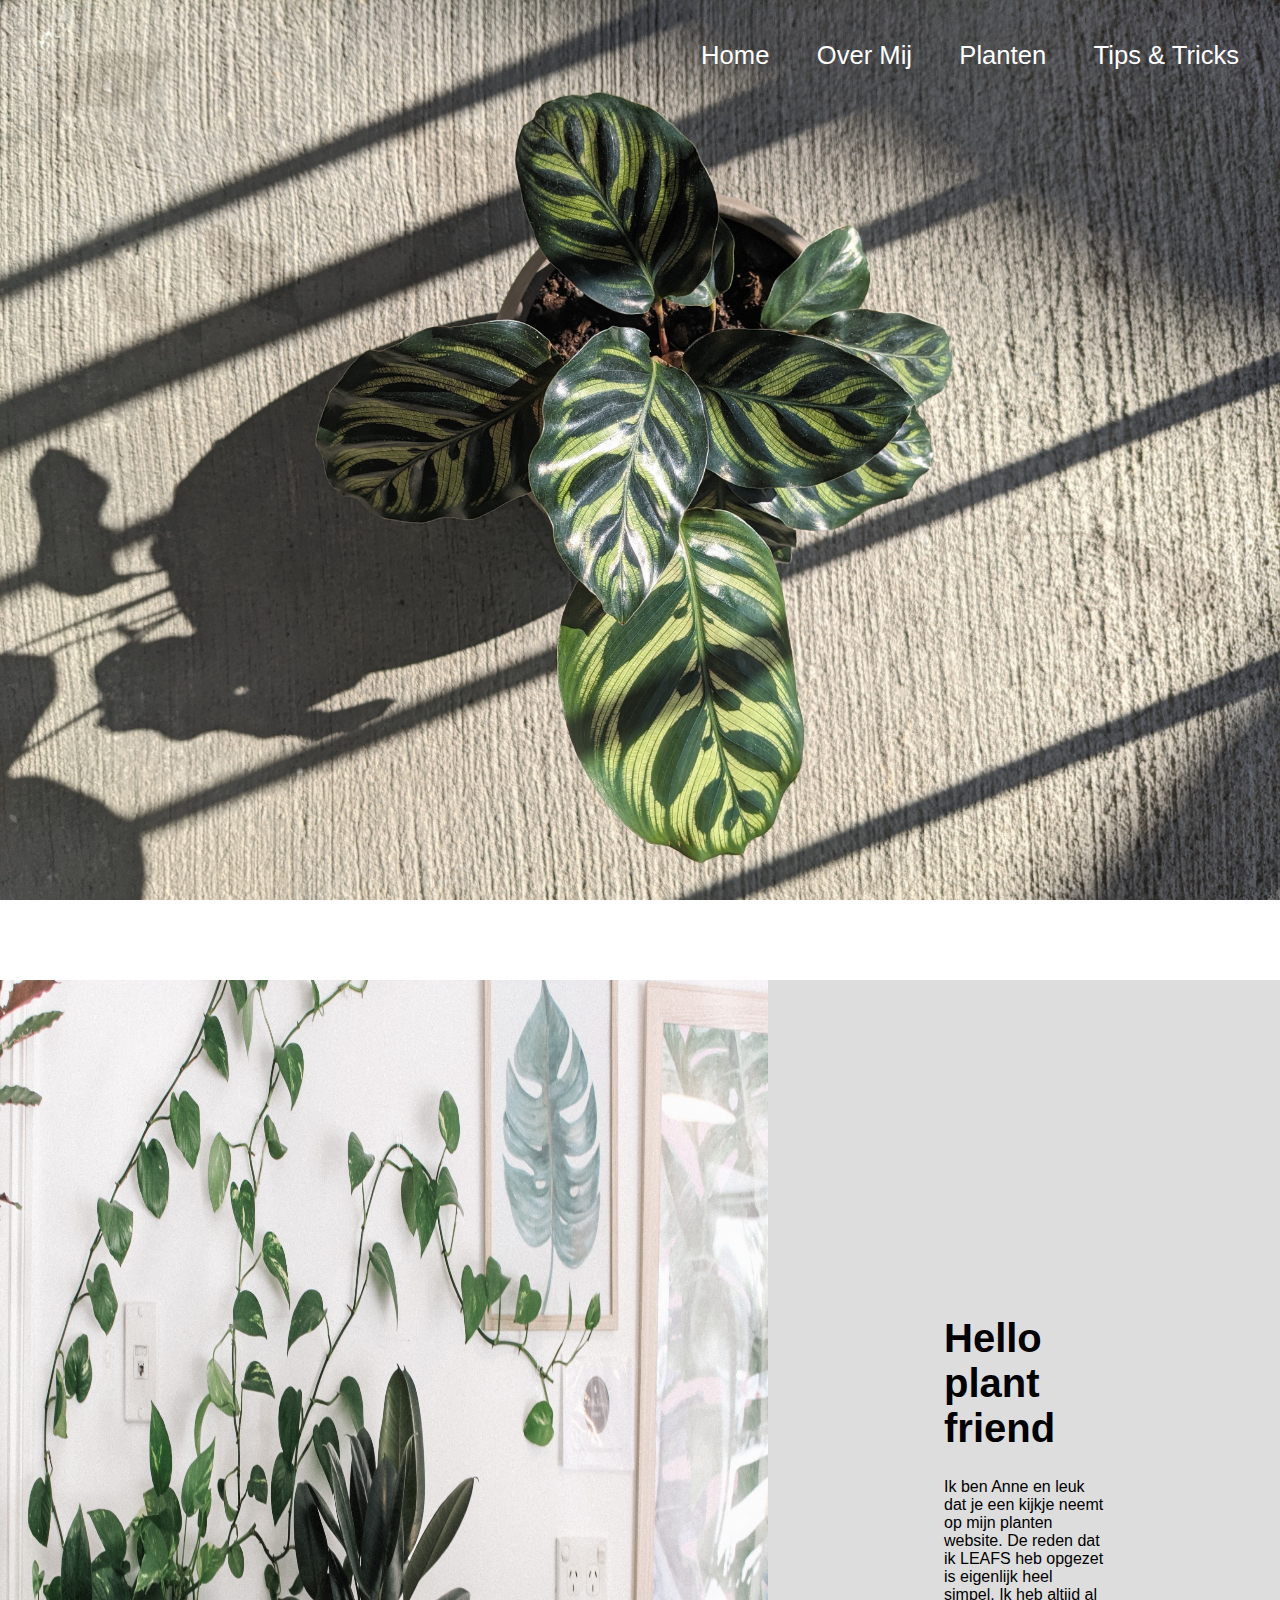
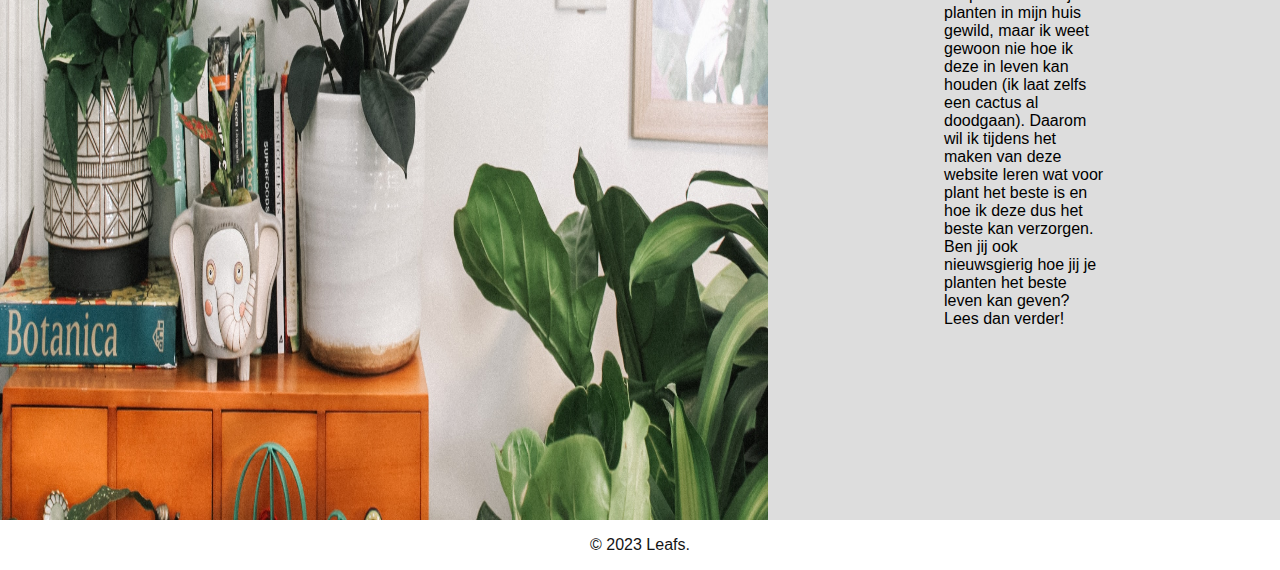
<file: overmij.html>
<!DOCTYPE html>
<html lang="en">
<head>
    <meta charset="UTF-8">
    <meta name="viewport" content="width=device-width, initial-scale=1.0">
    <title>Over mij</title>
<link rel="stylesheet" href="./css/style.css">

</head>
<body>
    <header class="overmij">
        <nav>
            <ul>
                <li>
                    <a href="index.html">Home</a>
                </li>
                <li>
                    <a href="#">Over Mij</a>
                </li>
                <li>
                    <a href="planten.html">Planten</a>
                </li>
                <li>
                    <a href="tipsentricks.html">Tips & Tricks</a>
                </li>
            </ul>
        </nav>
    </header>

    <main>
        <figure>
               <img src="images/prudence-earl-NwBx723XaHw-unsplash.jpg" alt="overmij">
               <figcaption>  
                    <h1>Hello plant friend</h1>
                    <p>
                        Ik ben Anne en leuk dat je een kijkje neemt op mijn planten website. 
                        De reden dat ik LEAFS heb opgezet is eigenlijk heel simpel. Ik heb altijd al 
                        planten in mijn huis gewild, maar ik weet gewoon nie hoe ik deze in leven kan houden 
                        (ik laat zelfs een cactus al doodgaan). Daarom wil ik tijdens het maken van deze website 
                        leren wat voor plant het beste is en hoe ik deze dus het beste kan verzorgen. 
                        Ben jij ook nieuwsgierig hoe jij je planten het beste leven kan geven? Lees dan 
                        verder!
                   </p>
               </figcaption>
        </figure> 
    </main>

    <footer>
        <p>&copy; 2023 Leafs.</p>
    </footer>

</body>
</html>
</file>
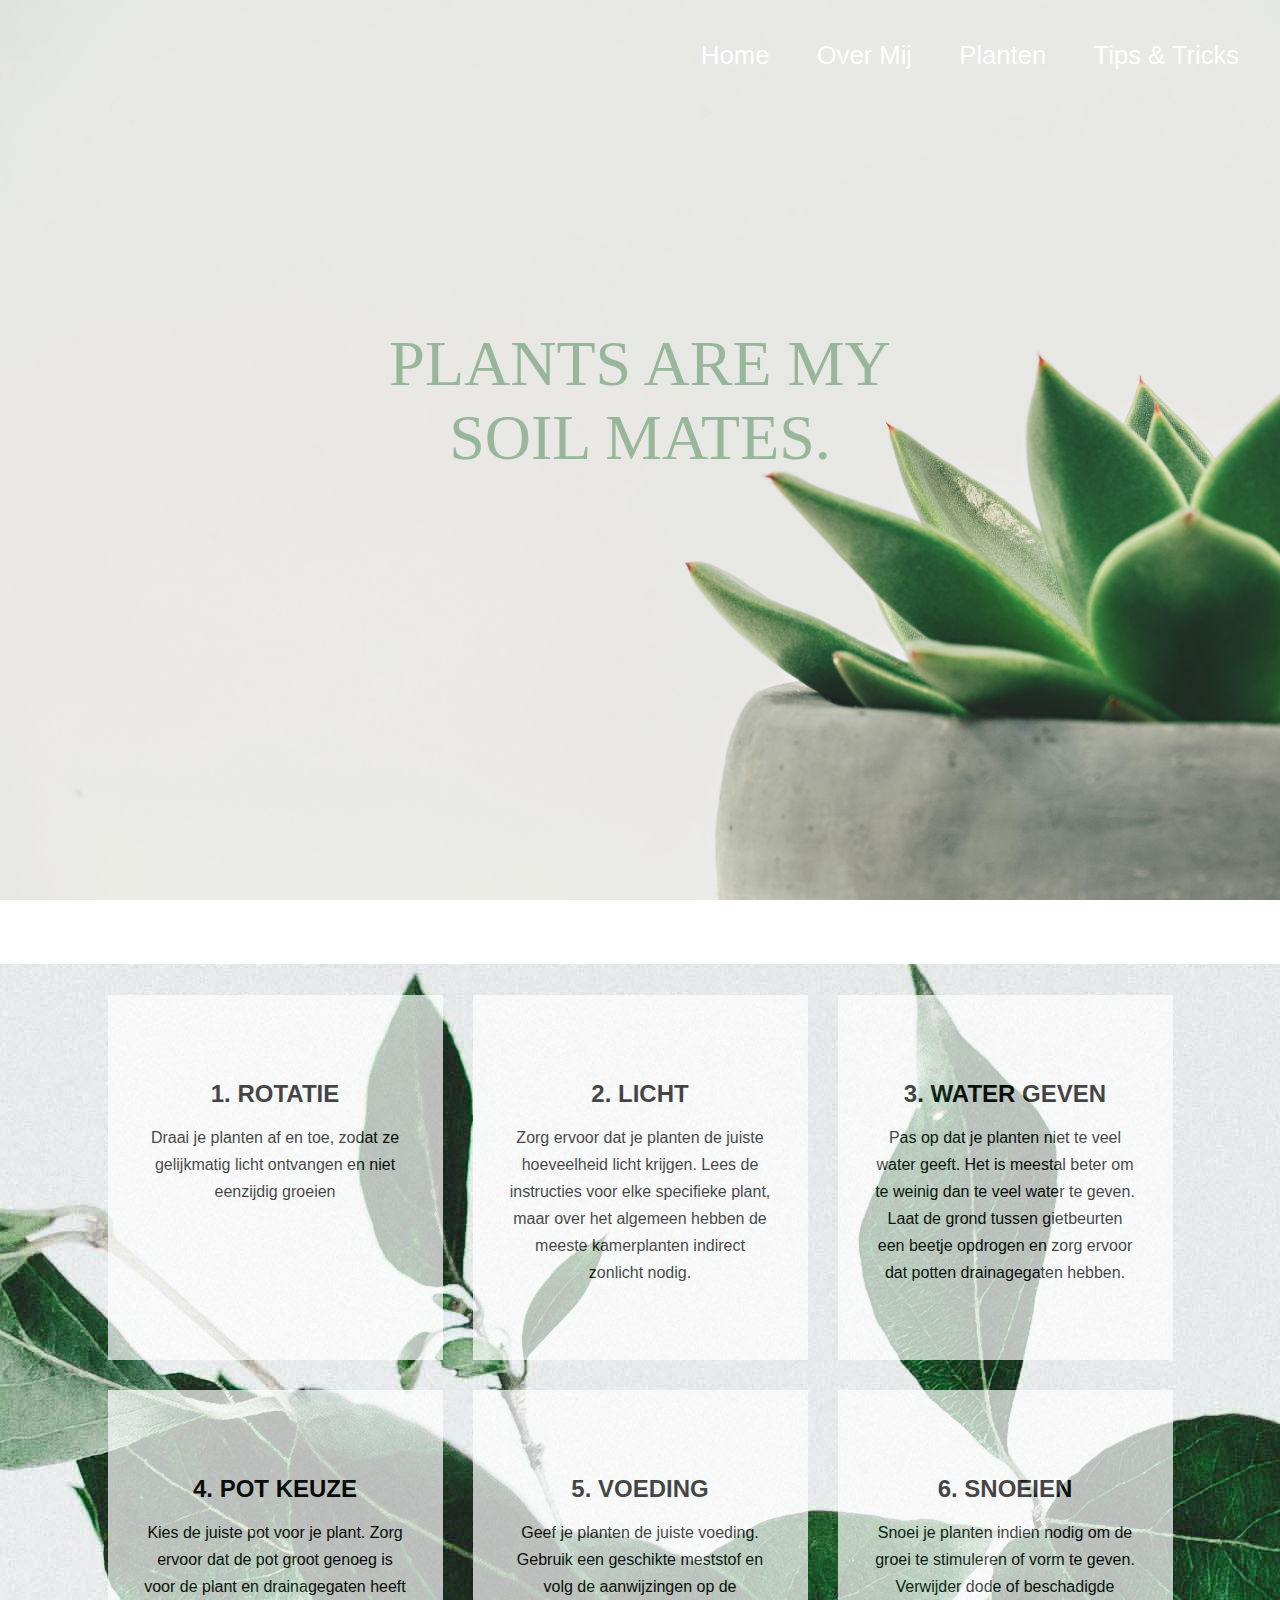
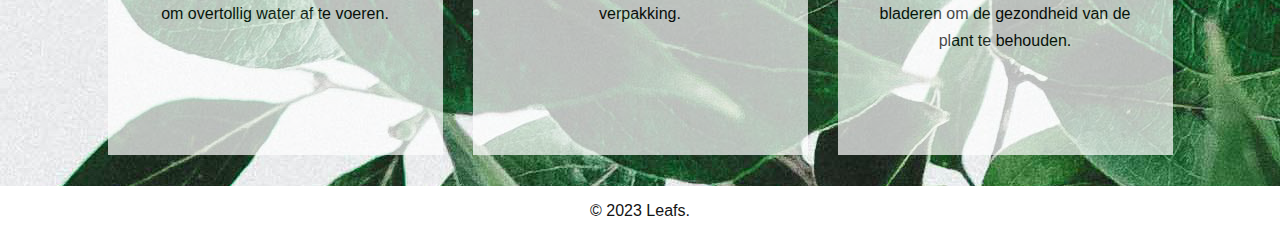
<file: tipsentricks.html>
<!DOCTYPE html>
<html lang="en">
<head>
    <meta charset="UTF-8">
    <meta name="viewport" content="width=device-width, initial-scale=1.0">
    <title>Tips & Tricks</title>
    <link rel="stylesheet" href="https://cdnjs.cloudflare.com/ajax/libs/font-awesome/4.7.0/css/font-awesome.min.css">
    <link rel="stylesheet" href="./css/style.css">
</head>
<body>
    <header class="tipsentricks">
        <nav>
            <ul>
                <li>
                    <a href="index.html">Home</a>
                </li>
                <li>
                    <a href="overmij.html">Over Mij</a>
                </li>
                <li>
                    <a href="planten.html">Planten</a>
                </li>
                <li>
                    <a href="#">Tips & Tricks</a>
                </li>
            </ul>
        </nav>

        <p>
        PLANTS ARE MY <br>
        SOIL MATES.
        </p>
    </header>

    <main class="box">
        <div>
            <h1>1. ROTATIE</h1>
            <P>
                Draai je planten af en toe, zodat ze gelijkmatig 
                licht ontvangen en niet eenzijdig groeien 
            </P>
        </div>
        <Div>
            <h1>2. LICHT</h1>
            <p>
                Zorg ervoor dat je planten de juiste hoeveelheid 
                licht krijgen. Lees de instructies voor elke 
                specifieke plant, maar over het algemeen hebben de 
                meeste kamerplanten indirect zonlicht nodig. 
            </p>
        </Div>
        <div>
            <h1>3. WATER GEVEN</h1>
            <p>
                Pas op dat je planten niet te veel water geeft. Het is 
                meestal beter om te weinig dan te veel water te geven. 
                Laat de grond tussen gietbeurten een beetje opdrogen en 
                zorg ervoor dat potten drainagegaten hebben. 
            </p>
        </div>
        <div>
            <h1>4. POT KEUZE</h1>
            <p>
                Kies de juiste pot voor je plant. Zorg ervoor dat de pot 
                groot genoeg is voor de plant en drainagegaten heeft om 
                overtollig water af te voeren.
            </p>
        </div>
        <div>
            <h1>5. VOEDING</h1>
            <p>
                Geef je planten de juiste voeding. Gebruik een geschikte 
                meststof en volg de aanwijzingen op de verpakking.
            </p>
        </div>
        <div>
            <h1>6. SNOEIEN</h1>
            <p>
                Snoei je planten indien nodig om de groei te stimuleren 
                of vorm te geven. Verwijder dode of beschadigde bladeren 
                om de gezondheid van de plant te behouden.
            </p>
        </div>
    </main>
    
    <footer>
        <p>&copy; 2023 Leafs.</p>
    </footer>
</body>

</html>
</file>
<file: css/style.css>
/* Stylen van de blokken en centrereren 
@import url('https://fonts.cdnfonts.com/css/lansbury-fg'); */


/* Home pagina -------------------------------------------------------------------------------------------*/

* {
  box-sizing: border-box;
  font-family: "Hiragino Kaku";
  color: rgb(20, 20, 20);
}

@font-face {
  font-family:"hiragiono kaku";
  src: url(css/fonts/hiraginokakugothicstdw8.otf);
}

html,
body {
  margin: 0;
  padding: 0;
  background-color: rgb(255, 255, 255);
}

header {
  background-image: url('../images/liubov-ilchuk-_6rR_iP06p4-unsplash.jpg');
  background-size: cover;
  height: 100vh;  
  width: 100%;
}

nav {
  text-align: right;
  font-size: 1.6em;
}

nav ul {
  margin: 0;
  padding-top: 1.6em;
}

nav li {
  display: inline;
}

nav a {
  text-decoration: none;
  color: rgb(255, 255, 255);
  padding-right: 1.6em;
  font-family: Arial, Helvetica, sans-serif;
}

nav a:hover {
  color: rgb(203, 203, 203);
}

h1 {
  font-size: 9.1em;
  text-align: center;
  margin-top: 2.2em;
  letter-spacing: 0.1;
  color: rgb(255, 255, 255);
  font-family: "Hiragino Kaku Gothic Std";
}

p {
  font-size: 3.5em;
  text-align: center;
  font-family: Arial, Helvetica, sans-serif;
  font-size: medium;
  color: rgb(20, 20, 20);
}

q {
  font-size: 1.4em;
  font-family: Arial, Helvetica, sans-serif;
  font-weight: 300;
  letter-spacing: 0.2em;
  color: white;
  display: flex;
  justify-content: center;
  margin-top: -6em;
}


.button {
  display: flex;
  justify-content: center;
  margin-top: 4em;
  list-style: none;
}

.button a {
  text-decoration: none;
  color: white;
  border: solid 1px white;
  padding: 1em;
  border-radius: 1.5em;
  font-family: Arial, Helvetica, sans-serif;
  letter-spacing: 0.2em;
}

.button a:hover {
background-color: rgb(135, 172, 130);
border: none;


}



/* button {
display: block;
margin: 0 auto;
text-align: center;
background-color: white;
padding: 1em 2em;
border: none;
border-radius: 5em;
margin-top: 2em;
}

button:hover {
  background-color: black;
  transform: scale(1.1);
  }

button a {
  font-family: Arial, Helvetica, sans-serif;
  letter-spacing: 0.1em;
  color: darkolivegreen;
  cursor: pointer;
  transition: transform 0.2s ease-in-out;
  text-decoration: none;
} */



/* Over mij -------------------------------------------------------------------------------------------*/


.overmij{
  background-image: url('../images/kae-anderson-06pdCDOl4nY-unsplash.jpg');
}

figure h1 {
  font-family: "kyrial-sans-condensed-pro", sans-serif;
  margin-top: 4em;
  font-size: 2.5em;
  text-align: left;
  color: black;
  
}

/* Planten -------------------------------------------------------------------------------------------*/


.planten {
  background-image: url('../images/kevin-angelso-OIFMEW_z36Y-unsplash.jpg');
}

main figure {
  margin: 5em 0em 0em 0em;
  display: flex;
  background-color: rgb(221, 221, 221);
}

main figure img {
  width: 60vw;
}

main figure p {
text-align: left;
color: black;
}

main figure figcaption {
  margin: 11em;
}



/* Tips en Tricks -------------------------------------------------------------------------------------------*/

.tipsentricks {
  background-image: url('../images/scott-webb-hDyO6rr3kqk-unsplash.jpg');
}

.tipsentricks p {
  color: rgb(152, 182, 154);
  font-size: 4em;
  font-family: "Hiragino Kaku Gothic Std";
  margin-top: 4em;
  justify-content: center;
  animation: quote 3s linear infinite;
}

@keyframes quote {
  0%   {color: rgb(121, 191, 134);}
  25%  {color: rgb(78, 181, 97);}
  50%  {color: rgb(29, 114, 44);}
  100% {color: rgb(16, 41, 20);}
}

div {
  display: block;
}

.box {
  display: flex;
  flex-wrap: wrap;
  justify-content: center;
  align-items: center;
  min-height: 4em;
  background-image: url('../images/test2.jpg');
  width: 100%;
  padding: 1em 0em;
  margin-top: 4em;
}

.box div {
  height: 22.8125em;
  width: 20.9375em;
  padding: 2em 2.1875em;
  background: white;
  border-right: 2em;
  margin: 0.9375em;
  position: relative;
  overflow: hidden;
  text-align: center;
  opacity: 70%;
}

.box div:hover {
  transform: scale(1em);
  opacity: 100%;
}

.box p {
  color: black;
  font-size: 1em;
  line-height: 1.6875em;
  margin-bottom: 1.5625;
}

.box h1{
  font-family: "kyrial-sans-condensed-pro", sans-serif;
  font-size: 1.5em;
  color: black;
}



/* FOOTER -------------------------------------------------------------------------------------------*/

footer p {
  text-align: center;
}
</file>
